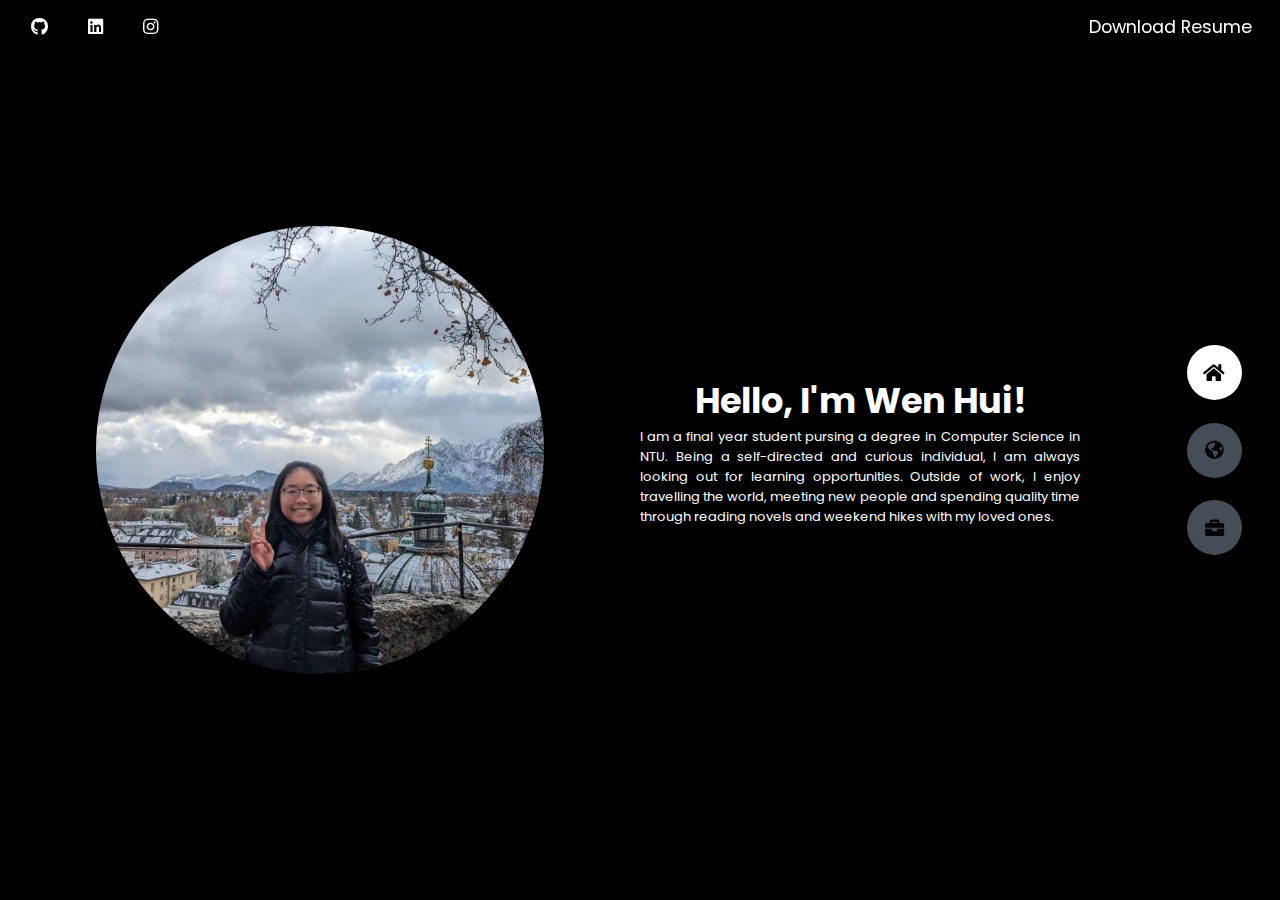
<file: index.html>
<!--hold shift 1 enter-->
<!--type link and enter-->


<!DOCTYPE html>
<html lang="en">
<head>
    <meta charset="UTF-8">
    <meta name="viewport" content="width=device-width, initial-scale=1.0">
    <title>Portfolio</title>
    <link rel="stylesheet" href="styles/home.css">
    <link rel="stylesheet" href="styles/main.css">
    <link rel="stylesheet" href="styles/travel.css">
    <link rel="stylesheet" href="styles/projects.css">
    <link rel="preconnect" href="https://fonts.googleapis.com">
    <link rel="preconnect" href="https://fonts.gstatic.com" crossorigin>
    <link rel="stylesheet" href="https://cdnjs.cloudflare.com/ajax/libs/font-awesome/5.15.4/css/all.min.css" integrity="sha512-1ycn6IcaQQ40/MKBW2W4Rhis/DbILU74C1vSrLJxCq57o941Ym01SwNsOMqvEBFlcgUa6xLiPY/NS5R+E6ztJQ==" crossorigin="anonymous" referrerpolicy="no-referrer" /> <!-- can get icons from font awesome cdn-->
    <link href="https://fonts.googleapis.com/css2?family=Poppins&display=swap" rel="stylesheet"> <!--google fonts, then copy and paste font link-->
</head>

<body class="main-content">
    <div id="navbar"> 
        <ul>
          <li style="float:left"><a class="social-icon-wrapper" href="https://github.com/teehee08"><div class="social-icon"><i class="fab fa-github"></i></div></a></li> <!--https://stackoverflow.com/questions/26814297/want-to-make-font-awesome-icons-clickable-->
          <li style="float:left"><a class="social-icon-wrapper" href="https://sg.linkedin.com/in/tee-wen-hui-703665244"><div class="social-icon"><i class="fab fa-linkedin"></i></div></a></li>
          <li style="float:left"><a class="social-icon-wrapper" href="https://www.instagram.com/wen_hui_13/"><div class="social-icon"><i class="fab fa-instagram"></i></div></a></li>
          <li style="float:right"><a class="inline-flex items-baseline font-medium leading-tight text-slate-200 hover:text-teal-300 focus-visible:text-teal-300 font-semibold text-slate-200 group/link text-base" href="files/resume.pdf" download="resume.pdf" aria-label="Download Résumé">
            <span>
                Download Resume 
            </span>
          </a></li>
        </ul> 
    </div>
    <header class="section sec1 header active" id="Home">
        <div class="about-content">
            <div class="left-half">
                <img src="img/Mugshot.jpg" alt="Your Image" class="left-image">
            </div>
            <div class="right-half">
                <h1>Hello, I'm Wen Hui!</h1>
                <p class="bio-text">I am a final year student pursing a degree in Computer Science in NTU. Being a self-directed and curious individual, I am always looking out for learning opportunities. Outside of work, I enjoy travelling the world, meeting new people and spending quality time through reading novels and weekend hikes with my loved ones.</p>
            </div>
        </div>
    </header> <!--each are classes, type header.section.sec1.header.active then enter and boom get the existing format*/-->
    <main> 
        <!-- currently the sections are overlayed on top of each other, later on we can use JS to show effect of different pages-->
        <!-- id should match with the data-id below to navigate between sections -->
        <section class="sec2 Travel" id="Travel">
            <div class="row">
              <div class="col">
                <div class="card card1">
                  <h5>Austria</h5>
                </div>
              </div>
              <div class="col">
                <div class="card card2">
                  <h5>Croatia</h5>
                </div>
              </div>
              <div class="col">
                <div class="card card3">
                  <h5>Denmark</h5>
                </div>
              </div>
            </div>
            <div class="row">
              <div class="col">
                <div class="card card4">
                  <h5>France</h5>
                </div>
              </div>
              <div class="col">
                <div class="card card5">
                  <h5>Italy</h5>
                </div>
              </div>
              <div class="col">
                <div class="card card6">
                  <h5>London</h5>
                </div>
              </div>
            </div>
          </section>
        </section>
        <section class="sec3 Projects" id="Projects">
          <div class="pcard">
            <a href="https://github.com/teehee08/Crop-Recommender-System">    
              <div class="left-pcard flex-container">
                <i class="fas fa-seedling"></i> 
                <h5>Smart Farming</h5>
              </div>
              <div class="right-pcard">
                <h5>abc</h5>
              </div>
            </a>
          </div>
          <div class="pcard">
            <a href="#">
              <div class="left-pcard flex-container" href="">
                <i class="fas fa-times"></i>
                <i class="far fa-circle"></i>
                <h5>Tic Tac Toe</h5>
              </div>
            </a>
          </div>
        </section>
    </main>

    <div class="controlls"><!--buttons-->
        <!--.control.control-$.active-btn*5 where $ autoinc the no and *5 duplicates 5 times-->
        <!--  aria-hidden="true" allows visual contents to be visible without accessing its contents -->
        <!--  contents marked with that data-id will be activated when we click the button -->
        <div class="control control-1 active-btn" data-id ="Home">
            <i class="fa fa-home"></i>
        </div>
        <div class="control control-2" data-id="Travel">
            <i class="fas fa-globe-americas"></i>
        </div>
        <div class="control control-3" data-id="Projects">
            <i class="fa fa-briefcase"></i>
        </div>
    </div>
    
    <script src="app.js"></script> <!-- incorporate the script into the layout -->
</body>
</html>
</file>
<file: styles/home.css>
/* Homepage Content */
.about-content{
    display: grid;
    grid-template-columns: repeat(2, 1fr);
    height: 100vh; /* for containers to take whole page */

}

.left-half {
    display: flex;
    justify-content: center;
    align-items: center;
}

.left-image {
max-width: 70%; /* Ensure the image doesn't exceed the container width */
height: auto; /* Maintain the image's aspect ratio */
margin: 0 auto; /* Center the image horizontally */
border-radius: 50%; /*rounded image*/
}

.right-half{
    display: flex;
    width: calc(100% - 200px); /* calculate the width based on the available space */
    height: calc(100%); /* calculate the height based on the available space */
    margin-right: 20px; /* add some margin to create space between the container and the nav bar */
    justify-content: center;
    align-items: center;
    flex-direction: column; /*top-down arrangement of <h> and <p>*/
}

.bio-text {
  font-size: 13px;
  line-height: 20px;
  text-align: justify;
}
</file>
<file: styles/main.css>
*{
    margin: 0; /*move elements around*/
    padding: 0; /*space within element*/
    box-sizing: border-box;
    list-style: none;
}

/*create variables for anything really*/
/*toggle between dark and light mode*/
:root {
    --color-primary: #191d2b;
    --color-secondary: #27ae9a;
    --color-white: #FFFFFF;
    --color-black: #000;
    --color-grey0: #f8f8f8;
    --color-grey-1: #dbe1e8;
    --color-grey-2: #b2becd;
    --color-grey-3: #6c7983;
    --color-grey-4: #454e56;
    --color-grey-5: #2a2e35;
    --color-grey-6: #12181b;
    --br-sm-2: 14px;
    --box-shadow-1: 0 3px 15px rgba(0,0,0,.3);
  }

body{
    background-color: var(--color-primary);
    font-family: 'Poppins', sans-serif; /*after pasting the link from google fonts*/
    font-size: 1.1rem;
    color: var(--color-white); /*default color*/
    transition: all .4s ease-in-out;
}
a{
    display: inline-block;
    text-decoration: none;
    color: inherit; /*inherit from the body*/
    font-family: inherit;
}

header{
    height:100vh;
    color: var(--color-white) ;
    overflow: hidden;
}

section{
    min-height: 100vh;
    width: 100%;
    position: absolute;
    left: 0;
    top: 0;
    padding: 3rem 18rem; /*top-bottom left-right */

}

/*classes*/
/*when we leave the section, there will be a disappear then appear animation*/
.section{
    transform: translateY(-100%) scale(0);
    transition: all .4s ease-in-out;
    background-color: var(--color-primary);
}

/*can give each sec a diff bg color*/
.sec1, .sec2, .sec3{
    display: none;
    transform: translateY(0) scale(1);
    background-color: var(--color-black);
}

.active{
    display: block;
    animation: scaleAnim 1s ease-in-out;
    @keyframes scaleAnim {
        0%{
            transform: translateY(-100%) scale(0)
        }
        100%{
            transform: translateY(0) scale(1)
        }
    }
}

/* actually having a nice round icon around the icons */
.controlls{
    position: fixed;
    z-index: 10;
    top: 50%;
    right: 3%; /* keep space of 3% from the right */
    display: flex;
    flex-direction: column;
    align-items: center;
    justify-content: center;
    transform: translateY(-50%); /*center in Y axis*/
}

.controlls .control{
padding: 1rem;
cursor: pointer;
background-color: var(--color-grey-4);
width: 55px;
height: 55px;
border-radius: 50%;
display: flex;
flex-direction: column;
justify-content: center;
align-items: center;
margin: .7rem 0;
box-shadow: var(--box-shadow-1);
i{/*resize the icon hence i*/
    font-size: 1.2rem;
    color: var(--color-black);
    pointer-events: none; /*no reaction to click*/
}
}

.control:hover {
    background-color: #f7f7f7;
    border-color: #aaa;
    box-shadow: 0 0 10px rgba(0, 0, 0, 0.1);
  }

.controlls .active-btn{
    background-color: var(--color-white);
    transition: all .4s ease-in-out;
}

#navbar ul { 
    margin: 0; 
    padding: 10px; 
    list-style-type: none;
    text-align: right; 
    background-color: #000; 
    } 
 
#navbar ul li {  
    display: inline; 
    } 
 
#navbar ul li a { 
    text-decoration: none; 
    padding: .2em 1em; 
    color: #fff; 
    background-color: #000; 
    } 
 
#navbar ul li a:hover { 
    color: #000; 
    background-color: #fff; 
    } 
 
    #navbar{
    position: fixed;
    z-index: 100000; /*To bring the navbar to the top of the stacking context*/
    width: 100%;
    }
    nav.stricky-fixed.fadeInDown.animated{

   top:40px; /*Since this element is already set as relative in the original code,
              the top property places the slideIn menu 40px (height of black nav menu)
              from the top of the page.*/

  }

.social-icon-wrapper:hover {
background-color: transparent !important;
}
.social-icon {
width: 20px;
vertical-align: top;
}
</file>
<file: styles/travel.css>
/* https://youtu.be/Oa9LTDR9ugU */

.row {
  display: flex;
  height: 100%;
  align-items: center;
}

.col {
  flex-basis: 50%;
}

.card {
  width: 200px;
  height: 230px;
  border-radius: 10px;
  padding: 15px 25px;
  box-sizing: border-box;
  cursor: pointer;
  margin: 10px 15px;
  background-position: center;
  background-size: cover;
}

.card1 {
  background-image: url(../img/austria.jpg);
}

.card2 {
  background-image: url(../img/croatia.jfif);
}

.card3 {
  background-image: url(../img/denmark.jpeg);
}

.card4 {
  background-image: url(../img/france.jfif);
}

.card5 {
  background-image: url(../img/italy.jpg);
}

.card6 {
  background-image: url(../img/london.jfif);
}
</file>
<file: styles/projects.css>
.pcard {
  display: grid;
  grid-template-columns: repeat(2, 1fr);
  grid-column-gap: 0px;
  grid-row-gap: 0px;
  }

.pcard h5{
  color: black;
}

.left-pcard{
  padding: 1rem;
  cursor: pointer;
  background-color: var(--color-grey-4);
  width: 300px;
  height: 230px;
  border-radius: 5%;
  display: flex;
  flex-direction: column;
  justify-content: center;
  align-items: center;
  margin: .7rem 0;
  box-shadow: var(--box-shadow-1);
  transition: width 0.5s ease-in-out;
  i{/*resize the icon hence i*/
      font-size: 1.2rem;
      color: var(--color-black);
      pointer-events: none; /*no reaction to click*/
      display: inline-block;
      margin-right: 10px; /* add some space between icons */
  }
}

.pcard:hover .left-pcard {
  width: 100%;
}

.pcard:hover .right-pcard {
  transform: translateX(0);
}

.left-pcard:hover {
  background-color: #f7f7f7;
  border-color: #aaa;
  box-shadow: 0 0 10px rgba(0, 0, 0, 0.1);
}

.flex-container {
  display: flex;
  flex-flow: row wrap;
}

.right-pcard{
  position: absolute;
  width: 50%; /* adjust the width to your needs */
  height: 100%;
  background-color: #f0f0f0; /* adjust the background color to your needs */
  transform: translateX(100%);
  transition: transform 0.5s ease-in-out;
}
</file>
